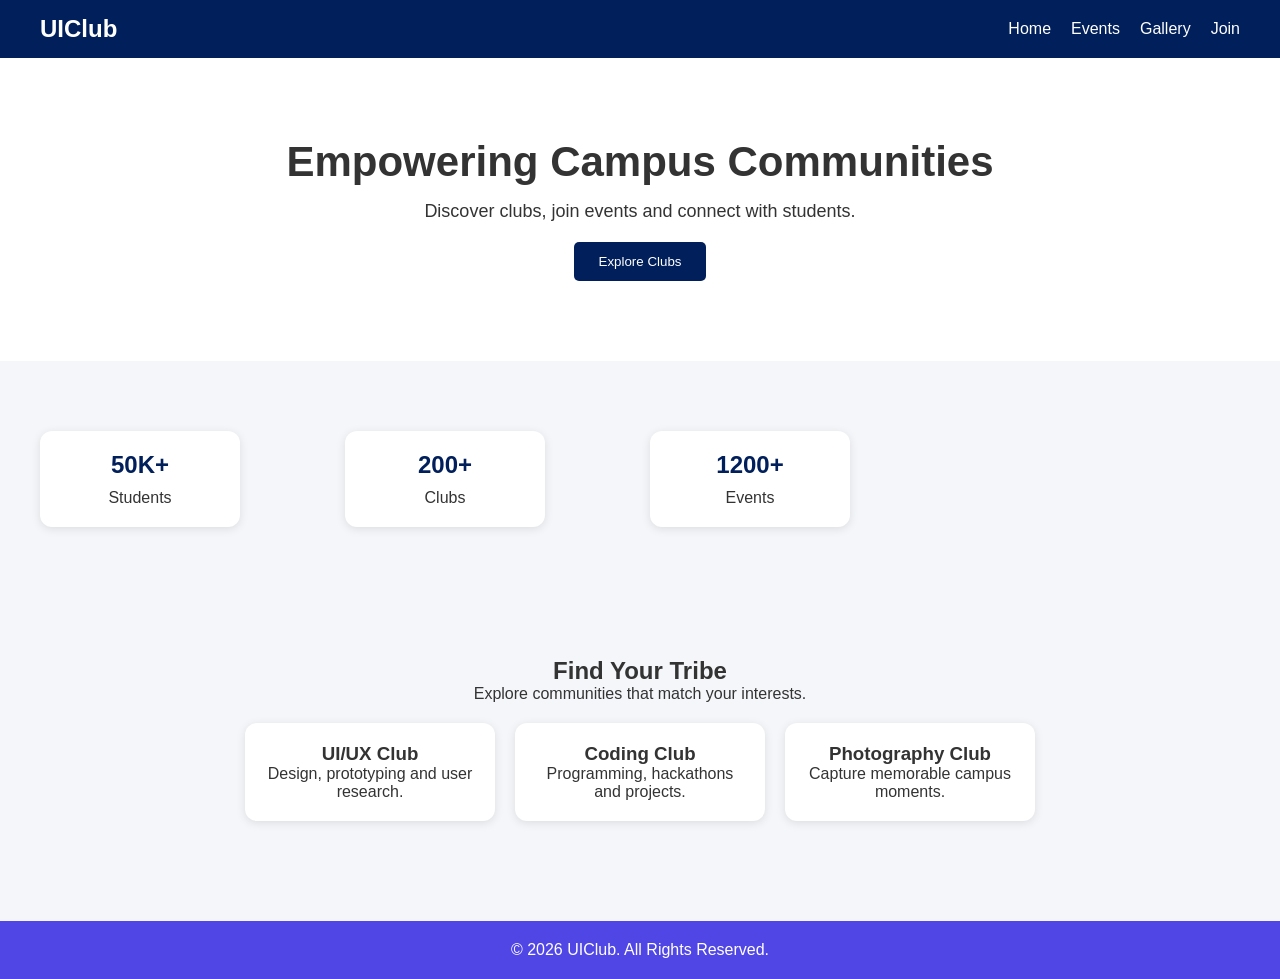
<file: index.html>
<!DOCTYPE html>
<html lang="en">
<head>
    <meta charset="UTF-8">
    <meta name="viewport" content="width=device-width, initial-scale=1.0">
    <title>UIClub</title>

    <link rel="stylesheet" href="style.css">
</head>

<body>

    <header>
        <nav class="navbar">
            <h2>UIClub</h2>

            <ul class="nav-links">
                <li><a href="#">Home</a></li>
                <li><a href="events.html">Events</a></li>
                <li><a href="gallery.html">Gallery</a></li>
                <li><a href="join.html">Join</a></li>
            </ul>
        </nav>
    </header>

    <section class="hero">
        <h1>Empowering Campus Communities</h1>
        <p>Discover clubs, join events and connect with students.</p>

        <button class="primary-btn">Explore Clubs</button>
    </section>

    <section class="stats">
        <div class="stat-card">
            <h2>50K+</h2>
            <p>Students</p>
        </div>

        <div class="stat-card">
            <h2>200+</h2>
            <p>Clubs</p>
        </div>

        <div class="stat-card">
            <h2>1200+</h2>
            <p>Events</p>
        </div>
    </section>
<section class="clubs">
    <h2>Find Your Tribe</h2>
    <p>Explore communities that match your interests.</p>

    <div class="club-container">

        <div class="club-card">
            <h3>UI/UX Club</h3>
            <p>Design, prototyping and user research.</p>
        </div>

        <div class="club-card">
            <h3>Coding Club</h3>
            <p>Programming, hackathons and projects.</p>
        </div>

        <div class="club-card">
            <h3>Photography Club</h3>
            <p>Capture memorable campus moments.</p>
        </div>

    </div>
</section>
    <footer>
        <p>© 2026 UIClub. All Rights Reserved.</p>
    </footer>

    <script src="script.js"></script>

</body>
</html>
</file>
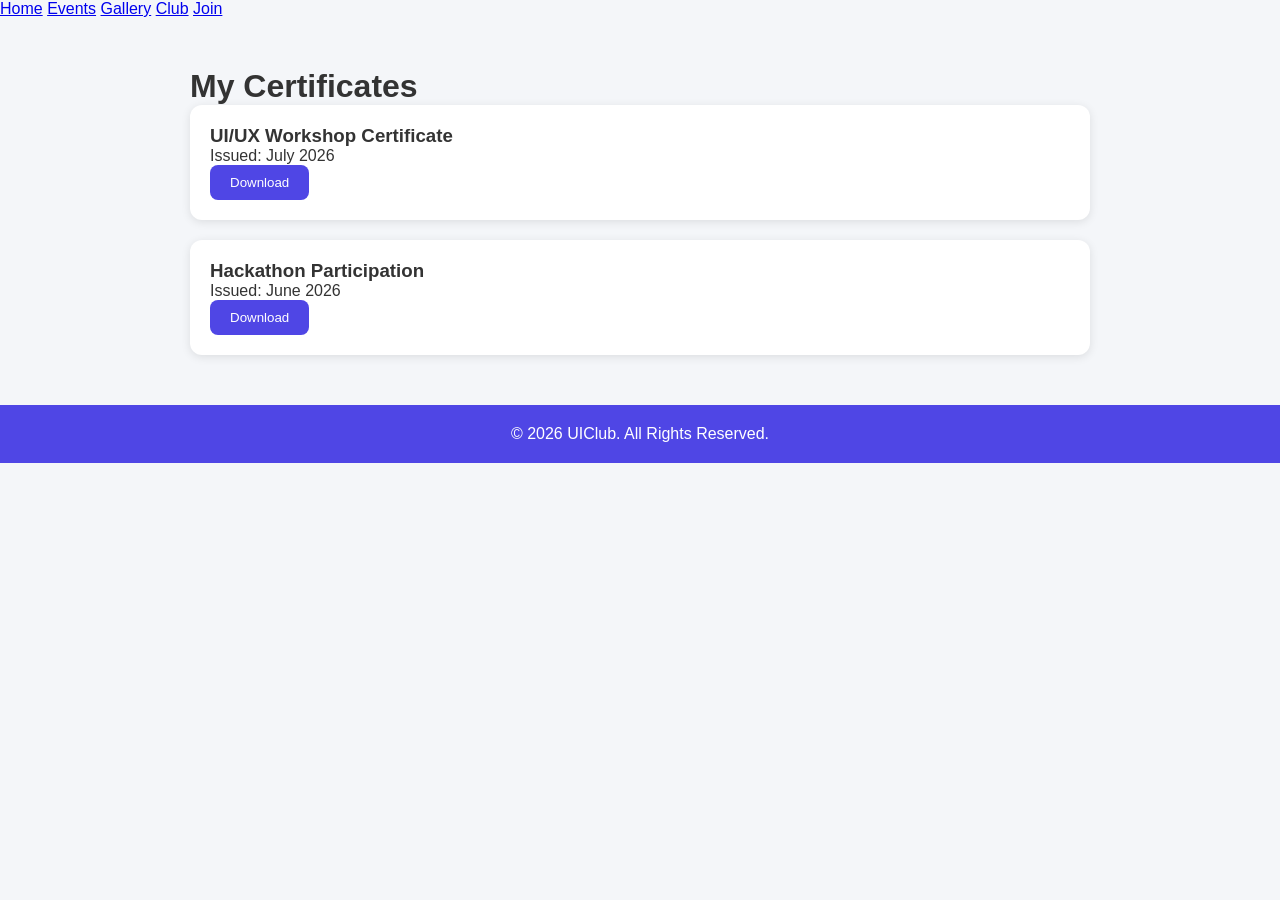
<file: certificates.html>
<!DOCTYPE html>
<html lang="en">
<head>
    <meta charset="UTF-8">
    <meta name="viewport" content="width=device-width, initial-scale=1.0">
    <title>Certificates</title>
    <link rel="stylesheet" href="style.css">
</head>
<body>
    <nav>
    <a href="home.html">Home</a>
    <a href="eventlistinghub.html">Events</a>
    <a href="gallery.html">Gallery</a>
    <a href="club-profile.html">Club</a>
    <a href="join.html">Join</a>
</nav>

<div class="certificates">
    <h1>My Certificates</h1>

    <div class="certificate-card">
        <h3>UI/UX Workshop Certificate</h3>
        <p>Issued: July 2026</p>
        <button>Download</button>
    </div>

    <div class="certificate-card">
        <h3>Hackathon Participation</h3>
        <p>Issued: June 2026</p>
        <button>Download</button>
    </div>

</div>
<footer>
    <p>© 2026 UIClub. All Rights Reserved.</p>
</footer>


</body>
</html>
</file>
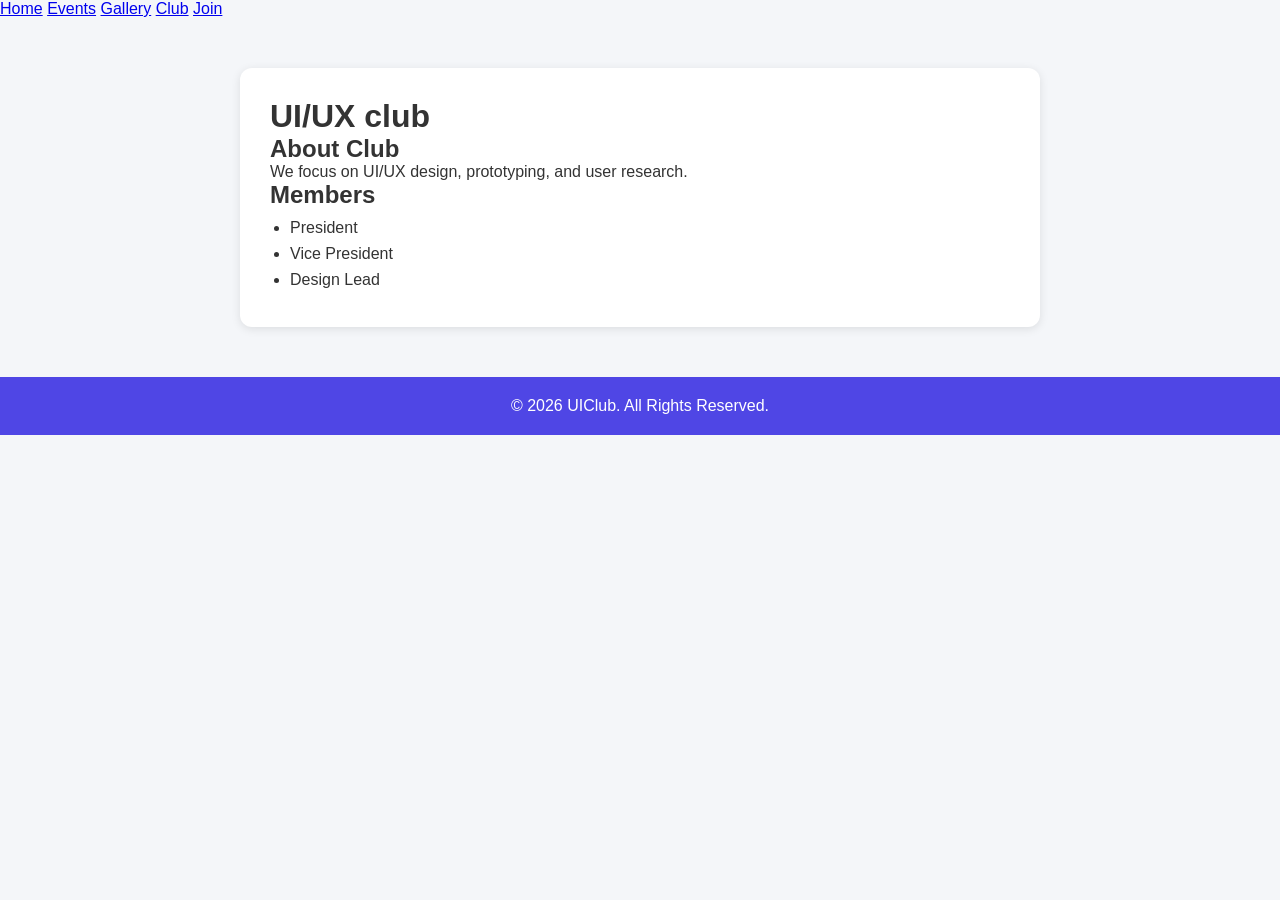
<file: club-profile.html>
<!DOCTYPE html>
<html lang="en">
<head>
    <meta charset="UTF-8">
    <meta name="viewport" content="width=device-width, initial-scale=1.0">
    <title>Page Name</title>

    <link rel="stylesheet" href="style.css">
</head>

<body>
    <nav>
    <a href="home.html">Home</a>
    <a href="eventlistinghub.html">Events</a>
    <a href="gallery.html">Gallery</a>
    <a href="club-profile.html">Club</a>
    <a href="join.html">Join</a>
</nav>


    



<div class="club-profile">
    <h1>UI/UX club</h1>

    <h2>About Club</h2>
    <p>We focus on UI/UX design, prototyping, and user research.</p>

    <h2>Members</h2>
    <ul>
        <li>President</li>
        <li>Vice President</li>
        <li>Design Lead</li>
    </ul>

</div>

<script src="script.js"></script>
<footer>
    <p>© 2026 UIClub. All Rights Reserved.</p>
</footer>


</body>
</html>
</file>
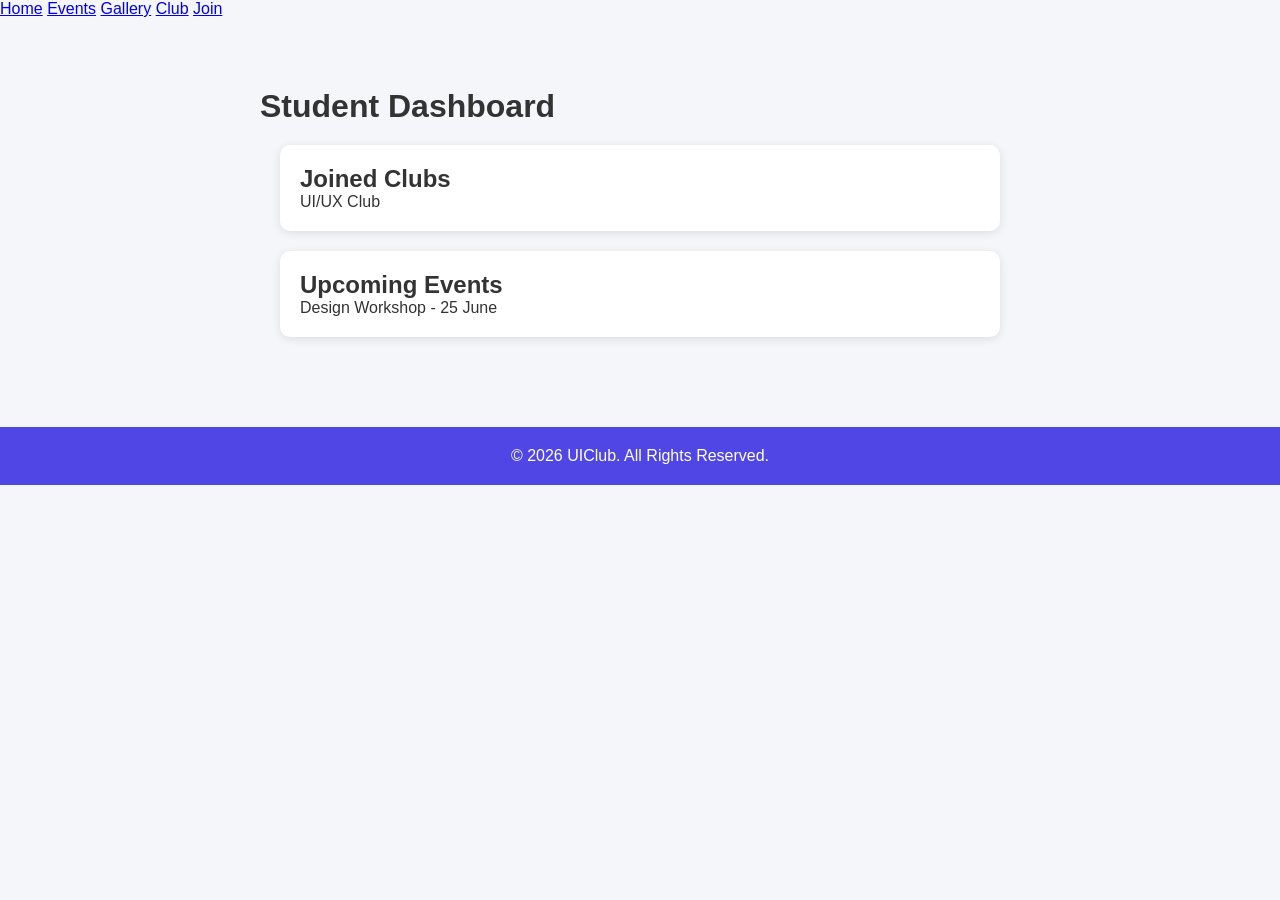
<file: dashboard.html>
<!DOCTYPE html>
<html lang="en">
<head>
    <meta charset="UTF-8">
    <meta name="viewport" content="width=device-width, initial-scale=1.0">
    <title>Page Name</title>

    <link rel="stylesheet" href="style.css">
</head>

<body>
    <nav>
    <a href="home.html">Home</a>
    <a href="eventlistinghub.html">Events</a>
    <a href="gallery.html">Gallery</a>
    <a href="club-profile.html">Club</a>
    <a href="join.html">Join</a>
</nav>



    <script src="script.js"></script>

</body>
</html>
<!DOCTYPE html>
<html lang="en">
<head>
    <meta charset="UTF-8">
    <meta name="viewport" content="width=device-width, initial-scale=1.0">
    <title>Dashboard</title>
    <link rel="stylesheet" href="style.css">
</head>
<body>

<div class="dashboard">
    <h1>Student Dashboard</h1>

    <div class="card">
        <h2>Joined Clubs</h2>
        <p>UI/UX Club</p>
    </div>

    <div class="card">
        <h2>Upcoming Events</h2>
        <p>Design Workshop - 25 June</p>
    </div>
</div>
<footer>
    <p>© 2026 UIClub. All Rights Reserved.</p>
</footer>


</body>
</html>
</file>
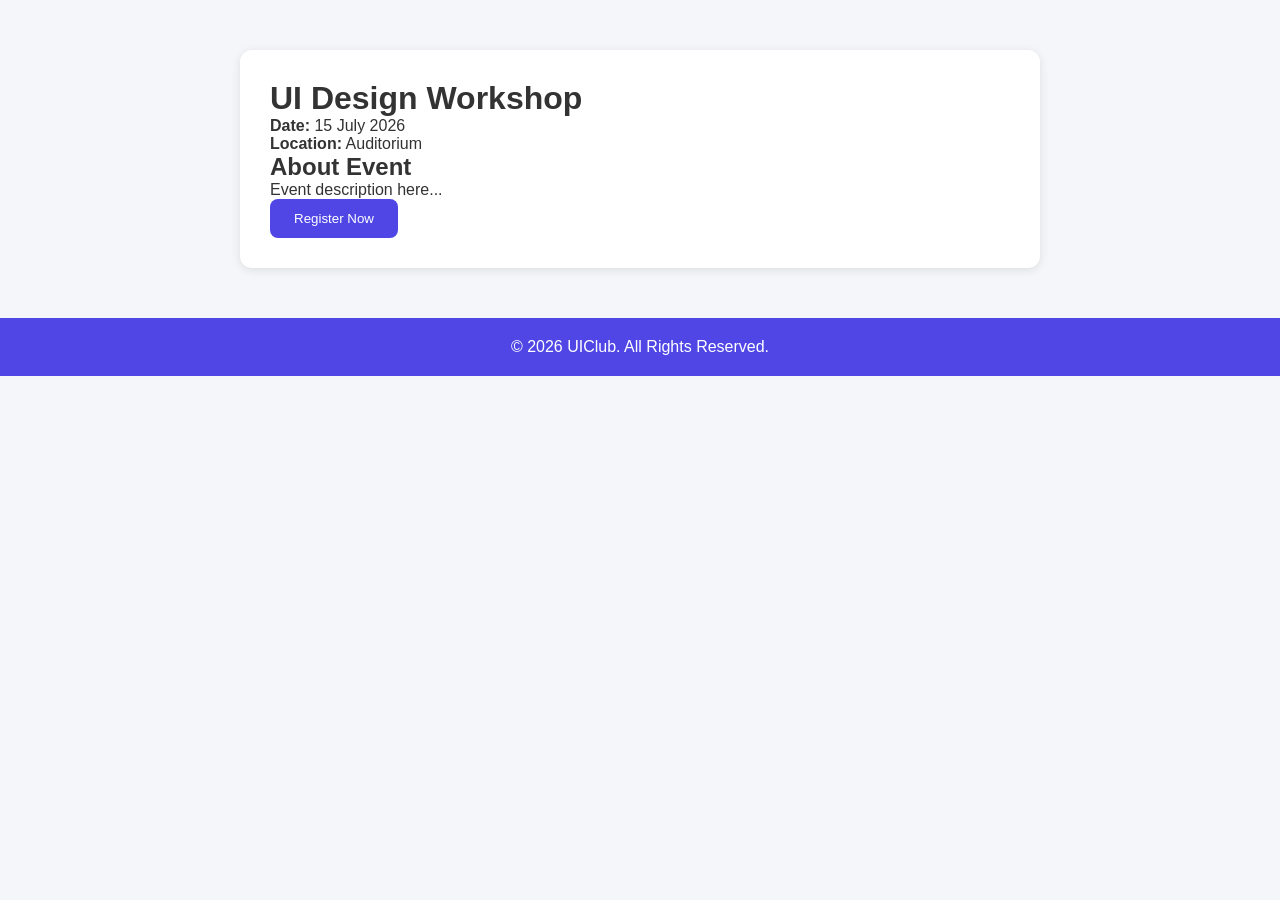
<file: event-details.html>
<!DOCTYPE html>
<html lang="en">
<head>
    <meta charset="UTF-8">
    <meta name="viewport" content="width=device-width, initial-scale=1.0">
    <title>Page Name</title>

    <link rel="stylesheet" href="style.css">
</head>

<body>

    <div class="event-details">

    <h1>UI Design Workshop</h1>

    <p><strong>Date:</strong> 15 July 2026</p>

    <p><strong>Location:</strong> Auditorium</p>

    <h2>About Event</h2>

    <p>Event description here...</p>

    <button class="register-btn">Register Now</button>

</div>

    <script src="../script.js"></script>
    <footer>
    <p>© 2026 UIClub. All Rights Reserved.</p>
</footer>


</body>
</html>
</file>
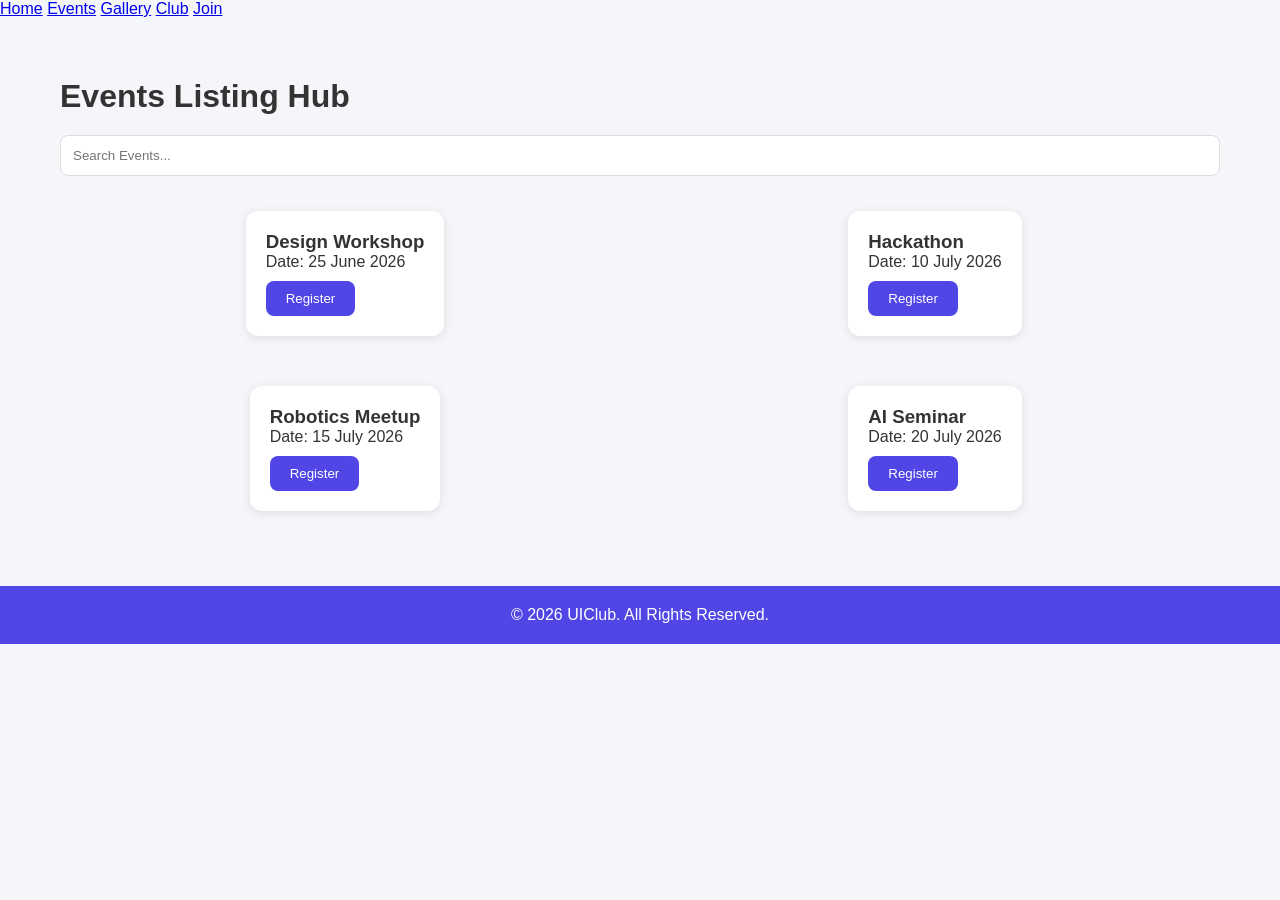
<file: eventlistinghub.html>
<!DOCTYPE html>
<html lang="en">
<head>
    <meta charset="UTF-8">
    <meta name="viewport" content="width=device-width, initial-scale=1.0">
    <title>Events</title>
    <link rel="stylesheet" href="style.css">
</head>
<body>
    <nav>
    <a href="home.html">Home</a>
    <a href="eventlistinghub.html">Events</a>
    <a href="gallery.html">Gallery</a>
    <a href="club-profile.html">Club</a>
    <a href="join.html">Join</a>
</nav>

<div class="events-container">

    <h1>Events Listing Hub</h1>

    <input type="text" placeholder="Search Events..." class="search-bar">

    <div class="event-grid">

        <div class="event-card">
            <h3>Design Workshop</h3>
            <p>Date: 25 June 2026</p>
            <button>Register</button>
        </div>

        <div class="event-card">
            <h3>Hackathon</h3>
            <p>Date: 10 July 2026</p>
            <button>Register</button>
        </div>

        <div class="event-card">
            <h3>Robotics Meetup</h3>
            <p>Date: 15 July 2026</p>
            <button>Register</button>
        </div>

        <div class="event-card">
            <h3>AI Seminar</h3>
            <p>Date: 20 July 2026</p>
            <button>Register</button>
        </div>

    </div>

</div>
<footer>
    <p>© 2026 UIClub. All Rights Reserved.</p>
</footer>

</body>
</html>
</file>
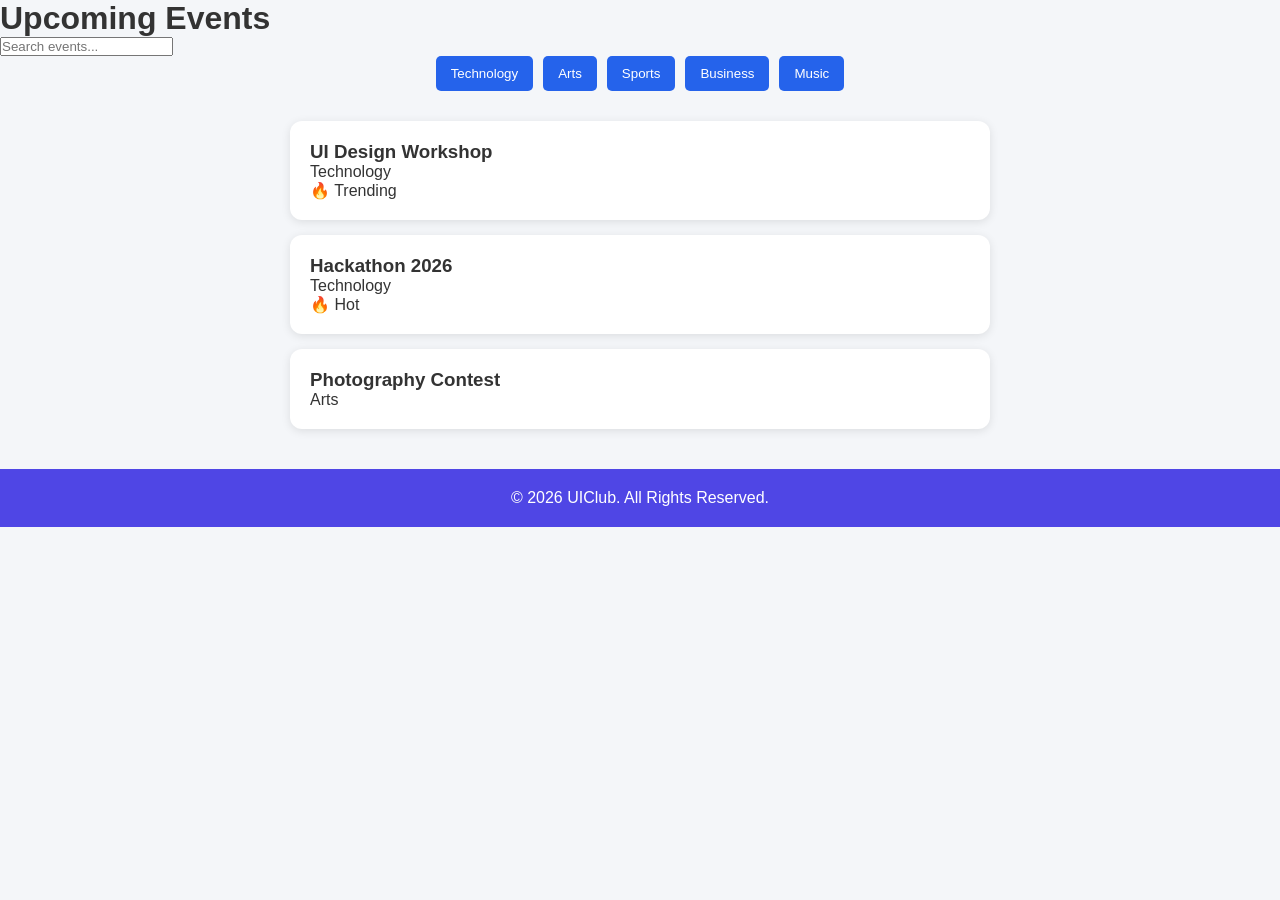
<file: events.html>
<!DOCTYPE html>
<html lang="en">
<head>
    <meta charset="UTF-8">
    <meta name="viewport" content="width=device-width, initial-scale=1.0">
    <title>Events</title>

    <link rel="stylesheet" href="style.css">
</head>
<body>

    <h1>Upcoming Events</h1>

<input type="text" placeholder="Search events...">

<div class="filters">
    <button>Technology</button>
    <button>Arts</button>
    <button>Sports</button>
    <button>Business</button>
    <button>Music</button>
</div>

<div class="event-card">
    <h3>UI Design Workshop</h3>
    <p>Technology</p>
    <span>🔥 Trending</span>
</div>

<div class="event-card">
    <h3>Hackathon 2026</h3>
    <p>Technology</p>
    <span>🔥 Hot</span>
</div>

<div class="event-card">
    <h3>Photography Contest</h3>
    <p>Arts</p>
</div>
    

    <script src="script.js"></script>
    <footer>
    <p>© 2026 UIClub. All Rights Reserved.</p>
</footer>


</body>
</html>
</file>
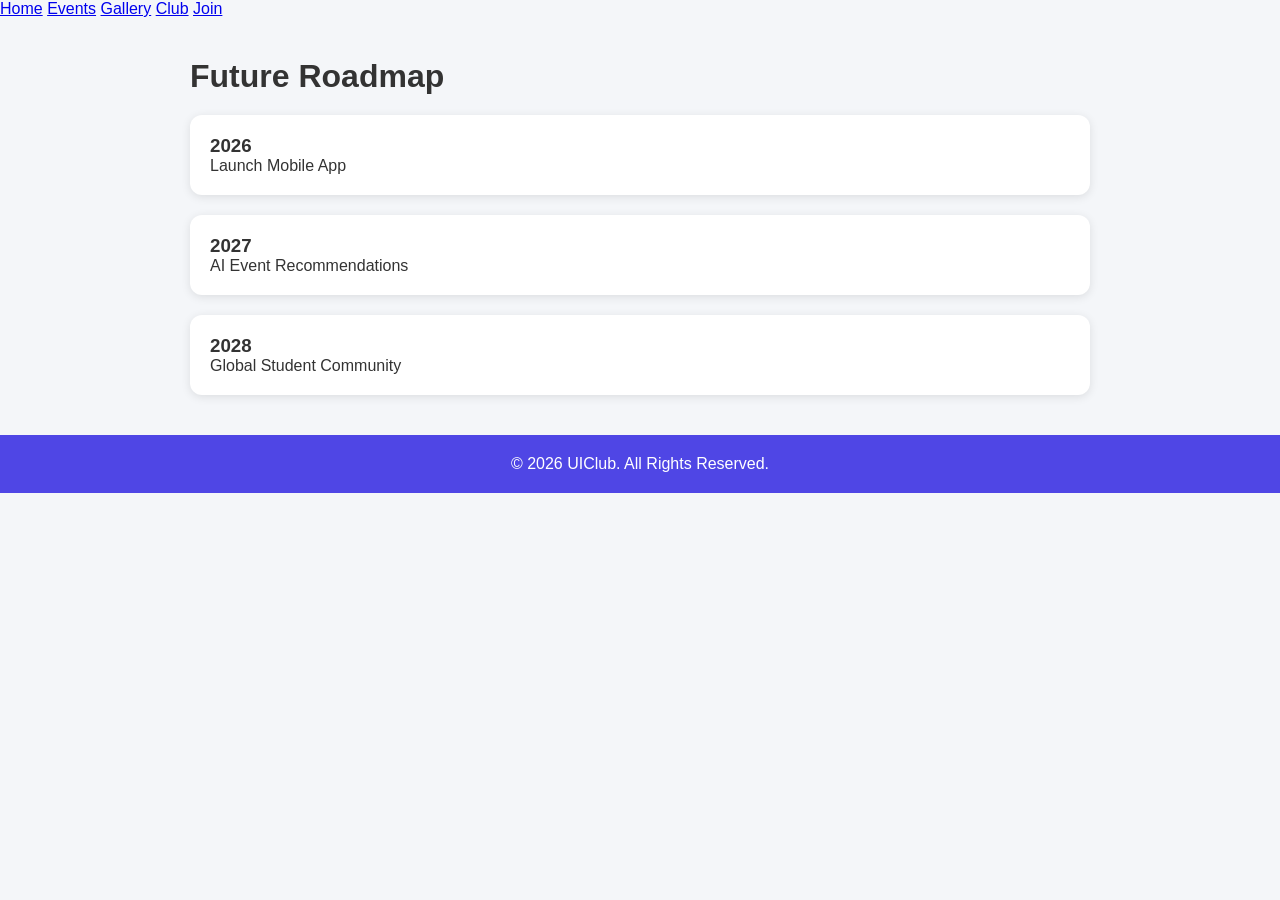
<file: future-roadmap.html>
<!DOCTYPE html>
<html lang="en">
<head>
    <meta charset="UTF-8">
    <meta name="viewport" content="width=device-width, initial-scale=1.0">
    <title>Future Roadmap</title>
    <link rel="stylesheet" href="style.css">
</head>
<body>
    <nav>
    <a href="home.html">Home</a>
    <a href="eventlistinghub.html">Events</a>
    <a href="gallery.html">Gallery</a>
    <a href="club-profile.html">Club</a>
    <a href="join.html">Join</a>
</nav>

<div class="roadmap">

    <h1>Future Roadmap</h1>

    <div class="roadmap-card">
        <h3>2026</h3>
        <p>Launch Mobile App</p>
    </div>

    <div class="roadmap-card">
        <h3>2027</h3>
        <p>AI Event Recommendations</p>
    </div>

    <div class="roadmap-card">
        <h3>2028</h3>
        <p>Global Student Community</p>
    </div>

</div>
<footer>
    <p>© 2026 UIClub. All Rights Reserved.</p>
</footer>


</body>
</html>
</file>
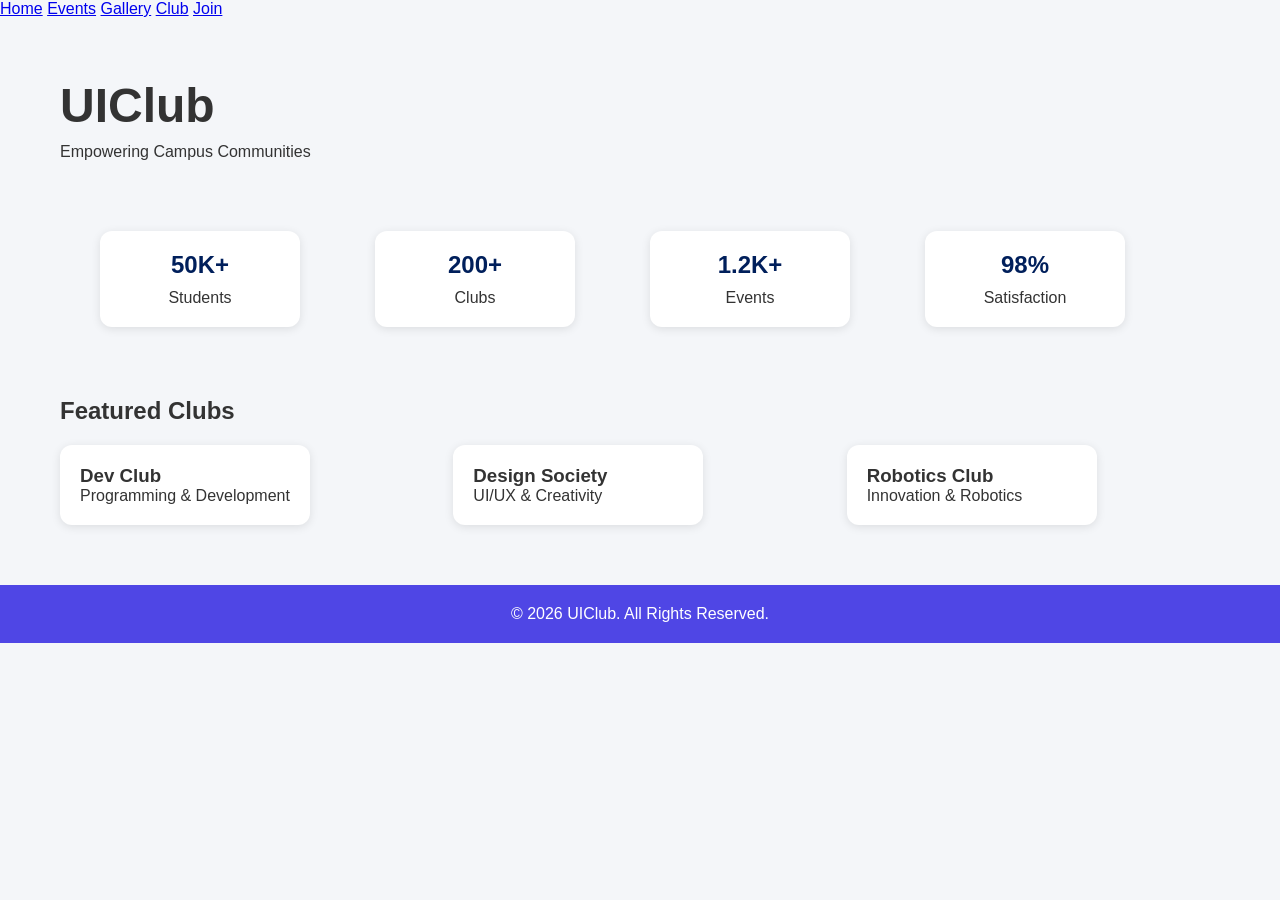
<file: home.html>
<!DOCTYPE html>
<html lang="en">
<head>
    <meta charset="UTF-8">
    <meta name="viewport" content="width=device-width, initial-scale=1.0">
    <title>UIClub Home</title>
    <link rel="stylesheet" href="style.css">
</head>
<body>
    

<nav>
    <a href="home.html">Home</a>
    <a href="eventlistinghub.html">Events</a>
    <a href="gallery.html">Gallery</a>
    <a href="club-profile.html">Club</a>
    <a href="join.html">Join</a>
</nav>



<div class="home-container">

    <h1>UIClub</h1>
    <p>Empowering Campus Communities</p>

    <div class="stats">
        <div class="stat-card">
            <h2>50K+</h2>
            <p>Students</p>
        </div>

        <div class="stat-card">
            <h2>200+</h2>
            <p>Clubs</p>
        </div>

        <div class="stat-card">
            <h2>1.2K+</h2>
            <p>Events</p>
        </div>

        <div class="stat-card">
            <h2>98%</h2>
            <p>Satisfaction</p>
        </div>
    </div>

    <h2>Featured Clubs</h2>

    <div class="clubs-grid">

        <div class="club-card">
            <h3>Dev Club</h3>
            <p>Programming & Development</p>
        </div>

        <div class="club-card">
            <h3>Design Society</h3>
            <p>UI/UX & Creativity</p>
        </div>

        <div class="club-card">
            <h3>Robotics Club</h3>
            <p>Innovation & Robotics</p>
        </div>

    </div>

</div>
<footer>
    <p>© 2026 UIClub. All Rights Reserved.</p>
</footer>


</body>
</html>
</file>
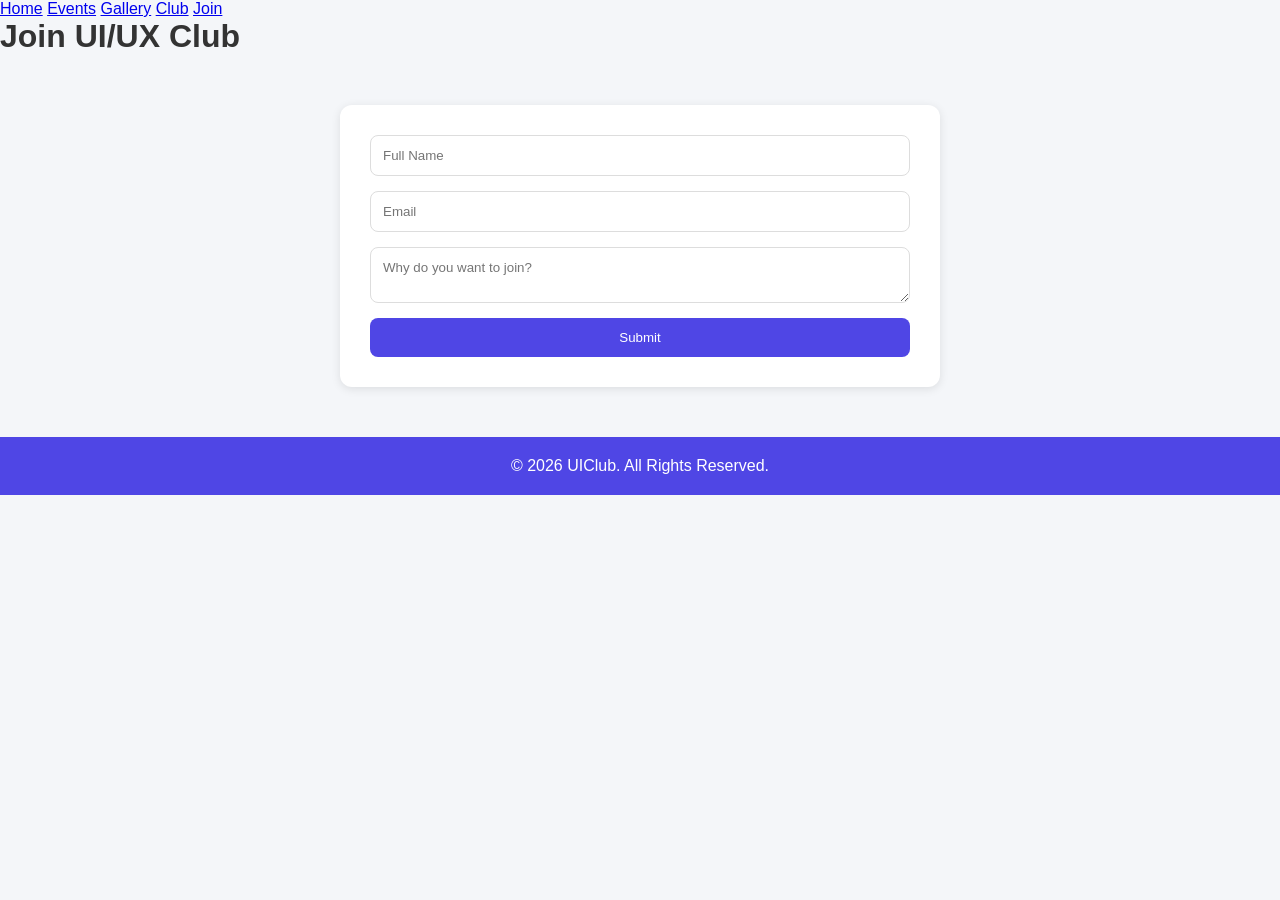
<file: join.html>
<!DOCTYPE html>
<html lang="en">
<head>
    <meta charset="UTF-8">
    <meta name="viewport" content="width=device-width, initial-scale=1.0">
    <title>Join Club</title>
    <link rel="stylesheet" href="style.css">
</head>
<body>
    <nav>
    <a href="home.html">Home</a>
    <a href="eventlistinghub.html">Events</a>
    <a href="gallery.html">Gallery</a>
    <a href="club-profile.html">Club</a>
    <a href="join.html">Join</a>
</nav>

<h1>Join UI/UX Club</h1>

<form class="join-form">
    <input type="text" placeholder="Full Name">
    <input type="email" placeholder="Email">
    <textarea placeholder="Why do you want to join?"></textarea>
    <button type="submit">Submit</button>
</form>

<script src="script.js"></script>
<footer>
    <p>© 2026 UIClub. All Rights Reserved.</p>

</footer>


</body>
</html>
</file>
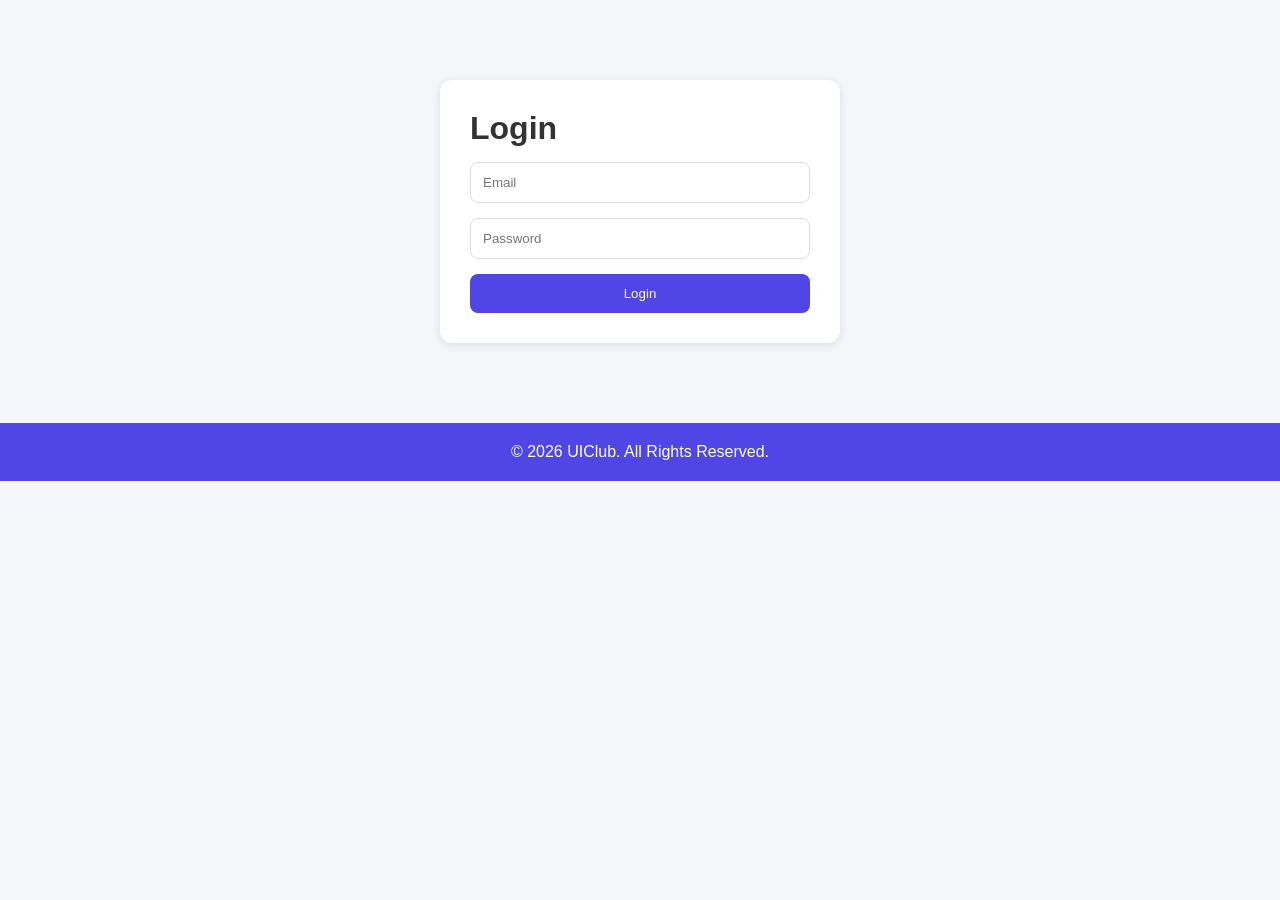
<file: login.html>
<!DOCTYPE html>
<html lang="en">
<head>
    <meta charset="UTF-8">
    <meta name="viewport" content="width=device-width, initial-scale=1.0">
    <title>Login</title>
    <link rel="stylesheet" href="style.css">
</head>
<body>

<div class="login-form">
    <h1>Login</h1>

    <input type="email" placeholder="Email">
    <input type="password" placeholder="Password">

    <button>Login</button>
</div>
<footer>
    <p>© 2026 UIClub. All Rights Reserved.</p>
</footer>

</body>
</html>
</file>
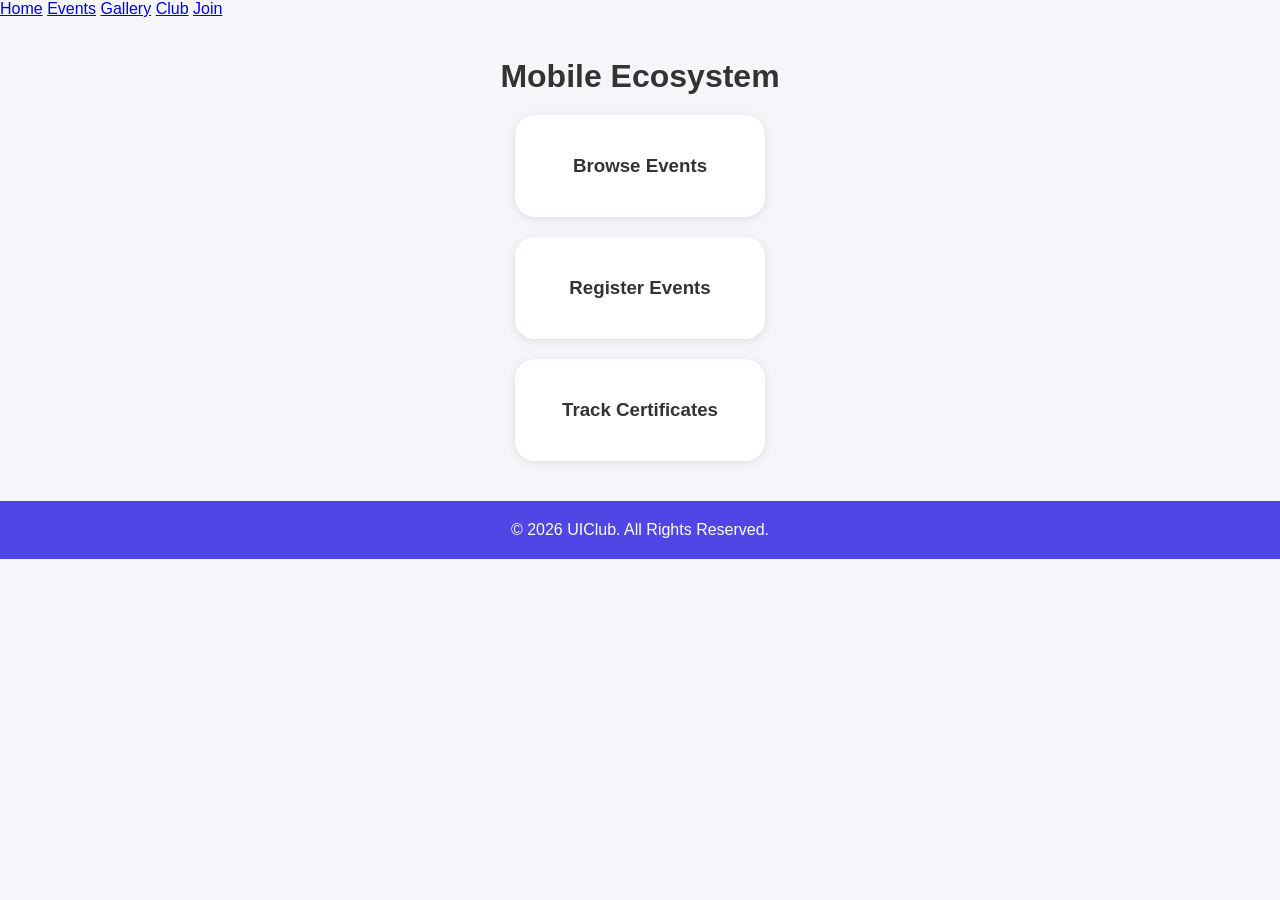
<file: mobile-ecosystem.html>
<!DOCTYPE html>
<html lang="en">
<head>
    <meta charset="UTF-8">
    <meta name="viewport" content="width=device-width, initial-scale=1.0">
    <title>Mobile Ecosystem</title>
    <link rel="stylesheet" href="style.css">
</head>
<body>
    <nav>
    <a href="home.html">Home</a>
    <a href="eventlistinghub.html">Events</a>
    <a href="gallery.html">Gallery</a>
    <a href="club-profile.html">Club</a>
    <a href="join.html">Join</a>
</nav>

<div class="mobile-page">

    <h1>Mobile Ecosystem</h1>

    <div class="phone-card">
        <h3>Browse Events</h3>
    </div>

    <div class="phone-card">
        <h3>Register Events</h3>
    </div>

    <div class="phone-card">
        <h3>Track Certificates</h3>
    </div>

</div>
<footer>
    <p>© 2026 UIClub. All Rights Reserved.</p>
</footer>


</body>
</html>
</file>
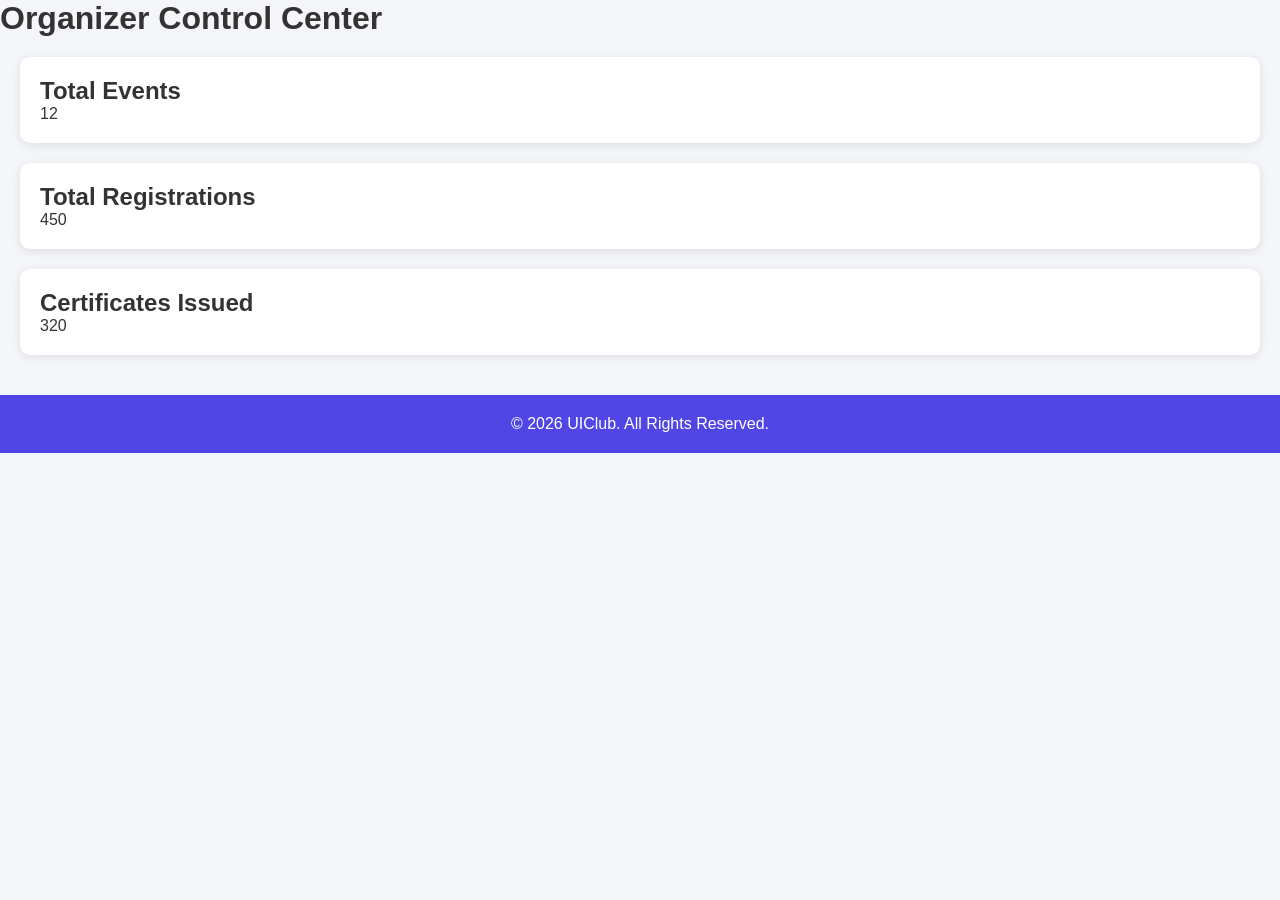
<file: organizer.html>
<!DOCTYPE html>
<html lang="en">
<head>
    <meta charset="UTF-8">
    <meta name="viewport" content="width=device-width, initial-scale=1.0">
    <title>Page Name</title>

    <link rel="stylesheet" href="style.css">
</head>

<body>

    <h1>Organizer Control Center</h1>

<div class="card">
    <h2>Total Events</h2>
    <p>12</p>
</div>

<div class="card">
    <h2>Total Registrations</h2>
    <p>450</p>
</div>

<div class="card">
    <h2>Certificates Issued</h2>
    <p>320</p>
</div>

<footer>
    <p>© 2026 UIClub. All Rights Reserved.</p>
</footer>

<script src="../script.js"></script>


</body>
</html>
</file>
<file: style.css>
*{
    margin:0;
    padding:0;
    box-sizing:border-box;
    font-family:Arial, sans-serif;
}

body{
    background:#f4f6f9;
    color:#333;
}

/* Navbar */
.navbar{
    background:#001f5b;
    color:white;
    padding:15px 40px;
    display:flex;
    justify-content:space-between;
    align-items:center;
}

.nav-links{
    display:flex;
    list-style:none;
    gap:20px;
}

.nav-links a{
    color:white;
    text-decoration:none;
}

.nav-links a:hover{
    color:#ffd700;
}

/* Hero Section */
.hero{
    text-align:center;
    padding:80px 20px;
    background:white;
}

.hero h1{
    font-size:42px;
    margin-bottom:15px;
}

.hero p{
    font-size:18px;
    margin-bottom:20px;
}

.primary-btn{
    background:#001f5b;
    color:white;
    border:none;
    padding:12px 25px;
    border-radius:5px;
    cursor:pointer;
}

.primary-btn:hover{
    background:#003399;
}

/* Stats Section */
.stats{
    display:flex;
    justify-content:center;
    gap:20px;
    padding:40px;
    flex-wrap:wrap;
}

.stat-card{
    background:white;
    padding:25px;
    width:200px;
    text-align:center;
    border-radius:10px;
    box-shadow:0 2px 10px rgba(0,0,0,0.1);
}

.stat-card h2{
    color:#001f5b;
    margin-bottom:10px;
}

/* Footer */
footer{
    background:#001f5b;
    color:white;
    text-align:center;
    padding:20px;
    margin-top:30px;
}

/* Mobile Responsive */
@media(max-width:768px){

    .navbar{
        flex-direction:column;
        gap:10px;
    }

    .hero h1{
        font-size:30px;
    }

    .stats{
        flex-direction:column;
        align-items:center;
    }
}
.clubs{
    text-align:center;
    padding:60px 20px;
}

.club-container{
    display:flex;
    justify-content:center;
    gap:20px;
    flex-wrap:wrap;
    margin-top:20px;
}

.club-card{
    background:#fff;
    padding:20px;
    width:250px;
    border-radius:10px;
    box-shadow:0 2px 10px rgba(0,0,0,0.1);
}
.events-page {
    padding: 40px;
}

.events-page h1 {
    text-align: center;
    margin-bottom: 20px;
}

.events-page input {
    width: 100%;
    padding: 12px;
    margin-bottom: 20px;
}

.filters {
    display: flex;
    gap: 10px;
    justify-content: center;
    margin-bottom: 30px;
}

.filters button {
    padding: 10px 15px;
    border: none;
    background: #2563eb;
    color: white;
    border-radius: 5px;
}

.event-card {
    background: white;
    padding: 20px;
    margin: 15px auto;
    border-radius: 10px;
    box-shadow: 0 2px 8px rgba(0,0,0,0.1);
    max-width: 700px;
}
.event-details{
    max-width:800px;
    margin:50px auto;
    background:#fff;
    padding:30px;
    border-radius:12px;
    box-shadow:0 2px 10px rgba(0,0,0,0.1);
}

.register-btn{
    background:#4f46e5;
    color:white;
    border:none;
    padding:12px 24px;
    border-radius:8px;
    cursor:pointer;
}
.gallery-container{
    display:grid;
    grid-template-columns:repeat(auto-fit,minmax(250px,1fr));
    gap:20px;
    padding:40px;
}

.gallery-card{
    background:white;
    height:200px;
    border-radius:12px;
    box-shadow:0 2px 10px rgba(0,0,0,0.1);
    display:flex;
    align-items:center;
    justify-content:center;
    font-size:20px;
    font-weight:bold;
}
.club-profile{
    max-width:800px;
    margin:50px auto;
    background:white;
    padding:30px;
    border-radius:12px;
    box-shadow:0 2px 10px rgba(0,0,0,0.1);
}

.club-profile ul{
    margin-top:10px;
    padding-left:20px;
}

.club-profile li{
    margin:8px 0;
}
.join-form{
    max-width:600px;
    margin:50px auto;
    background:white;
    padding:30px;
    border-radius:12px;
    box-shadow:0 2px 10px rgba(0,0,0,0.1);
    display:flex;
    flex-direction:column;
    gap:15px;
}

.join-form input,
.join-form textarea{
    padding:12px;
    border:1px solid #ddd;
    border-radius:8px;
}

.join-form button{
    background:#4f46e5;
    color:white;
    border:none;
    padding:12px;
    border-radius:8px;
    cursor:pointer;
}
.dashboard{
    max-width:800px;
    margin:50px auto;
    padding:20px;
}

.card{
    background:white;
    padding:20px;
    margin:20px 0;
    border-radius:12px;
    box-shadow:0 2px 10px rgba(0,0,0,0.1);
}
.login-form{
    max-width:400px;
    margin:80px auto;
    background:white;
    padding:30px;
    border-radius:12px;
    box-shadow:0 2px 10px rgba(0,0,0,0.1);

    display:flex;
    flex-direction:column;
    gap:15px;
}

.login-form input{
    padding:12px;
    border:1px solid #ddd;
    border-radius:8px;
}

.login-form button{
    background:#4f46e5;
    color:white;
    border:none;
    padding:12px;
    border-radius:8px;
    cursor:pointer;
}
.certificates{
    max-width:900px;
    margin:50px auto;
}

.certificate-card{
    background:white;
    padding:20px;
    margin-bottom:20px;
    border-radius:12px;
    box-shadow:0 2px 10px rgba(0,0,0,0.1);
}

.certificate-card button{
    background:#4f46e5;
    color:white;
    border:none;
    padding:10px 20px;
    border-radius:8px;
    cursor:pointer;
}
.home-container{
    max-width:1200px;
    margin:40px auto;
    padding:20px;
}

.home-container h1{
    font-size:48px;
    margin-bottom:10px;
}

.stats{
    display:grid;
    grid-template-columns:repeat(4,1fr);
    gap:20px;
    margin:30px 0;
}

.stat-card{
    background:white;
    padding:20px;
    border-radius:12px;
    text-align:center;
    box-shadow:0 2px 10px rgba(0,0,0,0.1);
}

.clubs-grid{
    display:grid;
    grid-template-columns:repeat(3,1fr);
    gap:20px;
    margin-top:20px;
}

.club-card{
    background:white;
    padding:20px;
    border-radius:12px;
    box-shadow:0 2px 10px rgba(0,0,0,0.1);
}
.events-container{
    max-width:1200px;
    margin:40px auto;
    padding:20px;
}

.search-bar{
    width:100%;
    padding:12px;
    margin:20px 0;
    border:1px solid #ddd;
    border-radius:8px;
}

.event-grid{
    display:grid;
    grid-template-columns:repeat(2,1fr);
    gap:20px;
}

.event-card{
    background:white;
    padding:20px;
    border-radius:12px;
    box-shadow:0 2px 10px rgba(0,0,0,0.1);
}

.event-card button{
    margin-top:10px;
    background:#4f46e5;
    color:white;
    border:none;
    padding:10px 20px;
    border-radius:8px;
    cursor:pointer;
}
.admin-dashboard{
    max-width:1200px;
    margin:40px auto;
    padding:20px;
}

.analytics-grid{
    display:grid;
    grid-template-columns:repeat(4,1fr);
    gap:20px;
    margin-top:20px;
}

.analytics-card{
    background:white;
    padding:20px;
    text-align:center;
    border-radius:12px;
    box-shadow:0 2px 10px rgba(0,0,0,0.1);
}

.admin-actions{
    margin-top:30px;
    display:flex;
    gap:15px;
}

.admin-actions button{
    background:#4f46e5;
    color:white;
    border:none;
    padding:12px 20px;
    border-radius:8px;
    cursor:pointer;
}
.mobile-page{
    max-width:900px;
    margin:40px auto;
    text-align:center;
}

.phone-card{
    background:white;
    padding:40px;
    margin:20px auto;
    width:250px;
    border-radius:20px;
    box-shadow:0 2px 10px rgba(0,0,0,0.1);
}
.roadmap{
    max-width:900px;
    margin:40px auto;
}

.roadmap-card{
    background:white;
    padding:20px;
    margin:20px 0;
    border-radius:12px;
    box-shadow:0 2px 10px rgba(0,0,0,0.1);
}
footer{
    text-align:center;
    padding:20px;
    margin-top:40px;
    background:#4f46e5;
    color:white;
}
.card{
    background:white;
    padding:20px;
    margin:20px;
    border-radius:10px;
    box-shadow:0 2px 10px rgba(0,0,0,0.1);
}
</file>
